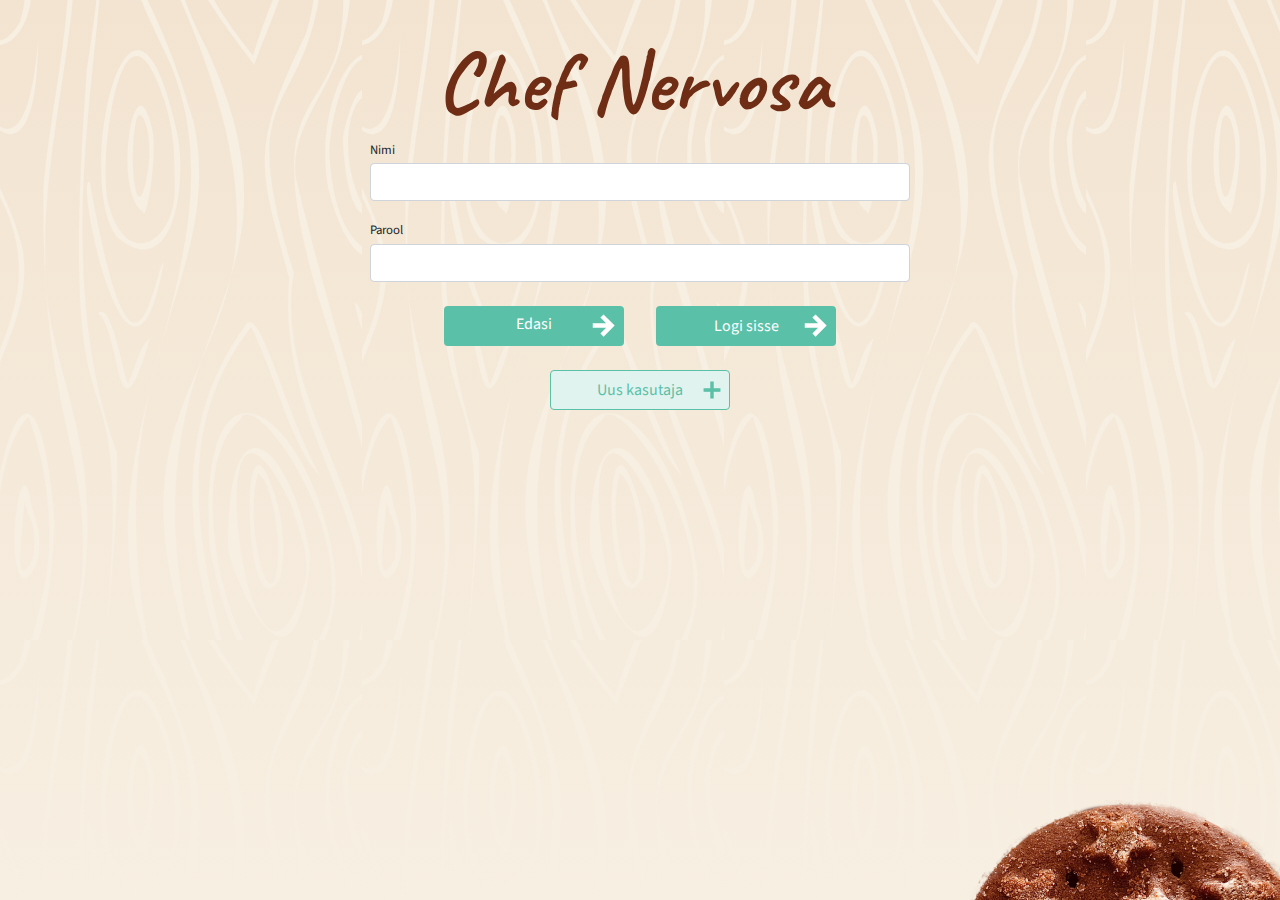
<file: index.html>
<!doctype html>
<html lang="en">

<head>
  <!-- Required meta tags -->
  <meta charset="utf-8">
  <meta name="viewport" content="width=device-width, initial-scale=1, shrink-to-fit=no">

  <!-- Bootstrap CSS -->
  <link rel="stylesheet" href="https://stackpath.bootstrapcdn.com/bootstrap/4.4.1/css/bootstrap.min.css"
    integrity="sha384-Vkoo8x4CGsO3+Hhxv8T/Q5PaXtkKtu6ug5TOeNV6gBiFeWPGFN9MuhOf23Q9Ifjh" crossorigin="anonymous">
  <link href="https://fonts.googleapis.com/css?family=Open+Sans:400,600,700&display=swap" rel="stylesheet">
  <link rel="stylesheet" href="nervosa.css">
  <title>C N login</title>
  <link href="https://fonts.googleapis.com/css?family=Caveat:700|Source+Sans+Pro:400,700&display=swap&subset=latin-ext"
    rel="stylesheet">
  <link href="https://fonts.googleapis.com/css?family=Merriweather+Sans&display=swap" rel="stylesheet">
</head>

<body>
  <main class="intro">
    <!--kypsis allservas-->
    <div class="suur-kypsis">
      <!-- <img src="kypsis_S.pnalt="Küpsise pilt"> -->
    </div>
    <div class="container-fluid">

      <!-- see on logo -->
      <div class="container pt-5 pb-3">
        <div class="row d-md-none">
          <!-- logo 2 rida väike-->
          <div class="ml-auto mr-auto">
            <img src="./pildid/chef-nervosa_suur-2.svg" alt="Chef Nervosa logo">
          </div>
        </div>
        <div class="row d-none d-md-flex">
          <!-- logo 1 rida suur-->
          <div class="ml-auto mr-auto">
            <img src="./pildid/chef-nervosa_suur-1.svg" alt="Chef Nervosa logo">
          </div>
        </div>
      </div>

      <!--sisselogimine-->
      <div class="container">
        <div class="row d-block">
          <div class="col-8 col-lg-6 ml-auto mr-auto">
            <form>
              <div class="form-group">
                <label for="kasutaja" class="label-sm">Nimi</label>
                <input type="text" class="form-control" id="kasutaja" aria-describedby="kasutajaHelp">
                <!-- <small id="kasutajalHelp" class="form-text text-muted">Kes sööb, see elab</small> -->
              </div>
              <div class="form-group">
                <label for="exampleInputPassword1" class="label-sm">Parool</label>
                <input type="password" class="form-control" id="exampleInputPassword1">
              </div>
              <div class="row keskel">
                <!--läheb sisse logimata edasi-->
                <a class="btn btn-primary mx-3 mt-2 nupp-icon nupp-edasi" href="cn_menyy.html" role="button">Edasi</a>
                <!--Ideaalses maailmas logib sise-->
                <button type="submit" class="btn btn-primary mx-3 mt-2 nupp-icon nupp-edasi">Logi sisse</button>
              </div>
              <div class="row keskel">
                <button type="submit" class="btn btn-outline-primary mx-3 nupp-icon nupp-lisa">Uus kasutaja</button>
              </div>
            </form>
          </div>
        </div>
      </div>
    </div>




  </main>

  <!-- Optional JavaScript -->
  <!-- jQuery first, then Popper.js, then Bootstrap JS -->
  <script src="https://code.jquery.com/jquery-3.4.1.slim.min.js"
    integrity="sha384-J6qa4849blE2+poT4WnyKhv5vZF5SrPo0iEjwBvKU7imGFAV0wwj1yYfoRSJoZ+n"
    crossorigin="anonymous"></script>
  <script src="https://cdn.jsdelivr.net/npm/popper.js@1.16.0/dist/umd/popper.min.js"
    integrity="sha384-Q6E9RHvbIyZFJoft+2mJbHaEWldlvI9IOYy5n3zV9zzTtmI3UksdQRVvoxMfooAo"
    crossorigin="anonymous"></script>
  <script src="https://stackpath.bootstrapcdn.com/bootstrap/4.4.1/js/bootstrap.min.js"
    integrity="sha384-wfSDF2E50Y2D1uUdj0O3uMBJnjuUD4Ih7YwaYd1iqfktj0Uod8GCExl3Og8ifwB6"
    crossorigin="anonymous"></script>
</body>

</html>
</file>
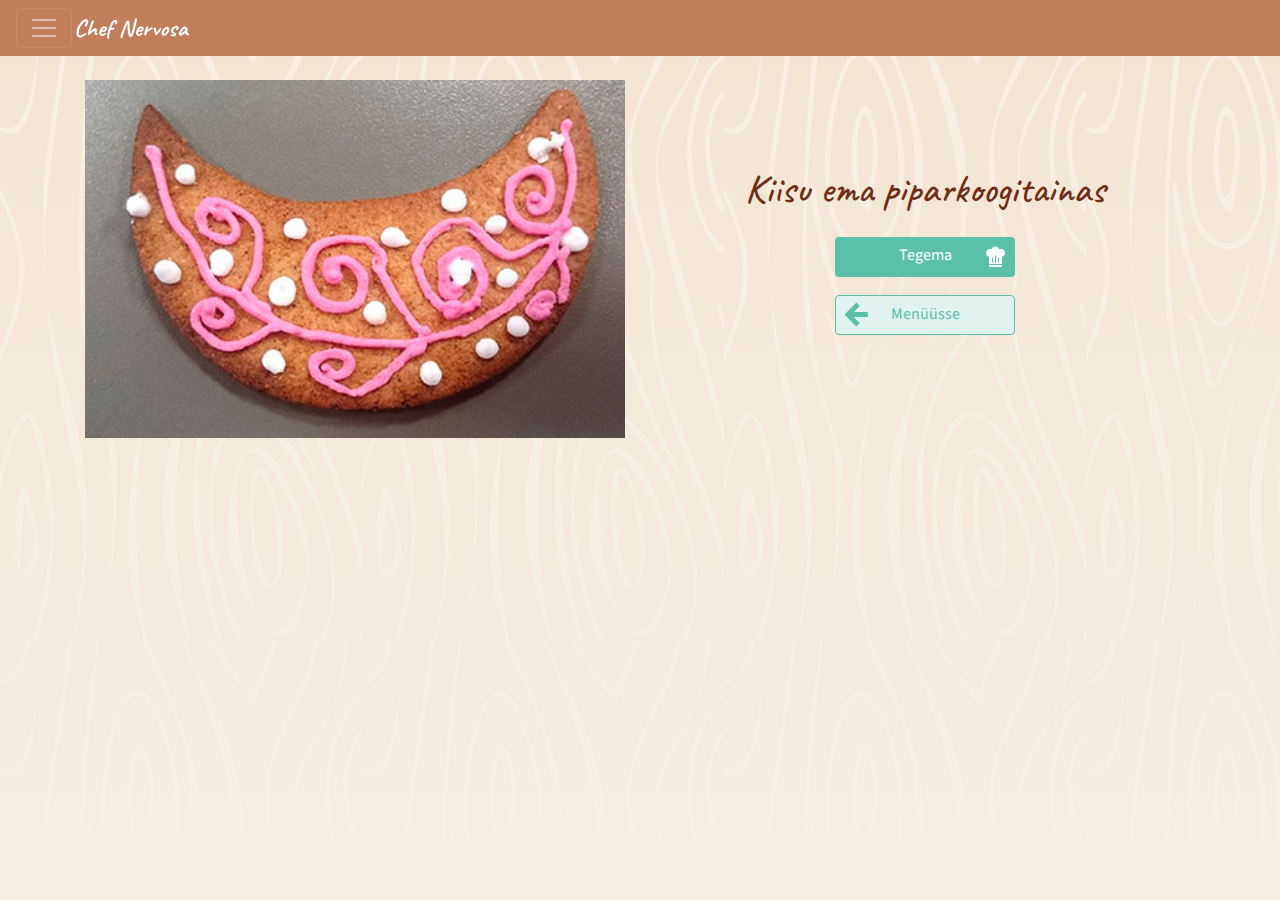
<file: cn-piparkoogid-ava.html>
<!doctype html>
<html lang="en">

<head>
  <!-- Required meta tags -->
  <meta charset="utf-8">
  <meta name="viewport" content="width=device-width, initial-scale=1, shrink-to-fit=no">

  <!-- Bootstrap CSS -->
  <!--  <link rel="stylesheet" href="https://stackpath.bootstrapcdn.com/bootstrap/4.4.1/css/bootstrap.min.css"
    integrity="sha384-Vkoo8x4CGsO3+Hhxv8T/Q5PaXtkKtu6ug5TOeNV6gBiFeWPGFN9MuhOf23Q9Ifjh" crossorigin="anonymous"> -->
  <link rel="stylesheet" href="bootstrap-theme.css">
  <link href="https://fonts.googleapis.com/css?family=Open+Sans:400,600,700&display=swap" rel="stylesheet">

  <link href="https://fonts.googleapis.com/css?family=Caveat:700|Source+Sans+Pro:400,700&display=swap&subset=latin-ext"
    rel="stylesheet">
  <link rel="stylesheet" href="nervosa.css">

  <title>CN piparkoogid ava</title>
</head>

<body>
  <main class="intro">
    <header>
      <nav class="navbar xnavbar-expand-md navbar-dark bg-secondary-semi">
        <!--hamburger-->
        <button class="navbar-toggler" type="button" data-toggle="collapse" data-target="#navbarTogglerDemo03"
          aria-controls="navbarTogglerDemo03" aria-expanded="false" aria-label="Toggle navigation">
          <span class="navbar-toggler-icon"></span>
        </button>
        <!--logo-->
        <img src="./pildid/page_title_chef-sm.svg" alt="Chef nervosa" class="mr-auto ml-1">
        <!--menyy read-->
        <div class="collapse navbar-collapse" id="navbarTogglerDemo03">
          <ul class="navbar-nav mr-auto mt-2 mt-lg-0">
            <li class="nav-item">
              <a class="nav-link" href="#">Meeldetuletus </a>
            </li>
            <li class="nav-item">
              <a class="nav-link" href="#">Ekraani seaded</a>
            </li>
            <li class="nav-item">
              <a class="nav-link" href="index.html">Logi välja</a>
            </li>
          </ul>
          <form class="form-inline my-2 my-lg-0">
            <input class="form-control mr-sm-2" type="search" placeholder="|" aria-label="otsi">
            <button class="btn btn-outline-primary my-1 my-sm-0" type="submit">Otsi</button>
          </form>
        </div>
      </nav>
    </header>


    <!--pilt-->
    <div class="container mt-4">
      <div class="row">
        <div class="col-12 col-md-6">
          <img src="./pildid/piparkoogikuu.jpg" class="img-fluid" alt="kaunistatud piparkook" width=100%>
        </div>
        <!--pealkirjad ja nupud-->
        <div class="col-12 col-md-6 mt-5 my-lg-auto">
          <h1 class="mb-4">Kiisu ema piparkoogitainas</h1>
          <div class="text-center mx-4">
            <p><a class="btn btn-primary nupp-icon nupp-myts" href="cn-piparkoogid-tegemine.html" role="button">Tegema</a></p>
            <p><a class="btn btn-outline-primary nupp-icon nupp-tagasi" href="cn_menyy.html" role="button">Menüüsse</a></p>
          </div>
        </div>
      </div>

    </div>
  </main>


  <!-- Optional JavaScript -->
  <!-- jQuery first, then Popper.js, then Bootstrap JS -->
  <script src="https://code.jquery.com/jquery-3.4.1.slim.min.js"
    integrity="sha384-J6qa4849blE2+poT4WnyKhv5vZF5SrPo0iEjwBvKU7imGFAV0wwj1yYfoRSJoZ+n"
    crossorigin="anonymous"></script>
  <script src="https://cdn.jsdelivr.net/npm/popper.js@1.16.0/dist/umd/popper.min.js"
    integrity="sha384-Q6E9RHvbIyZFJoft+2mJbHaEWldlvI9IOYy5n3zV9zzTtmI3UksdQRVvoxMfooAo"
    crossorigin="anonymous"></script>
  <script src="https://stackpath.bootstrapcdn.com/bootstrap/4.4.1/js/bootstrap.min.js"
    integrity="sha384-wfSDF2E50Y2D1uUdj0O3uMBJnjuUD4Ih7YwaYd1iqfktj0Uod8GCExl3Og8ifwB6"
    crossorigin="anonymous"></script>
</body>

</html>
</file>
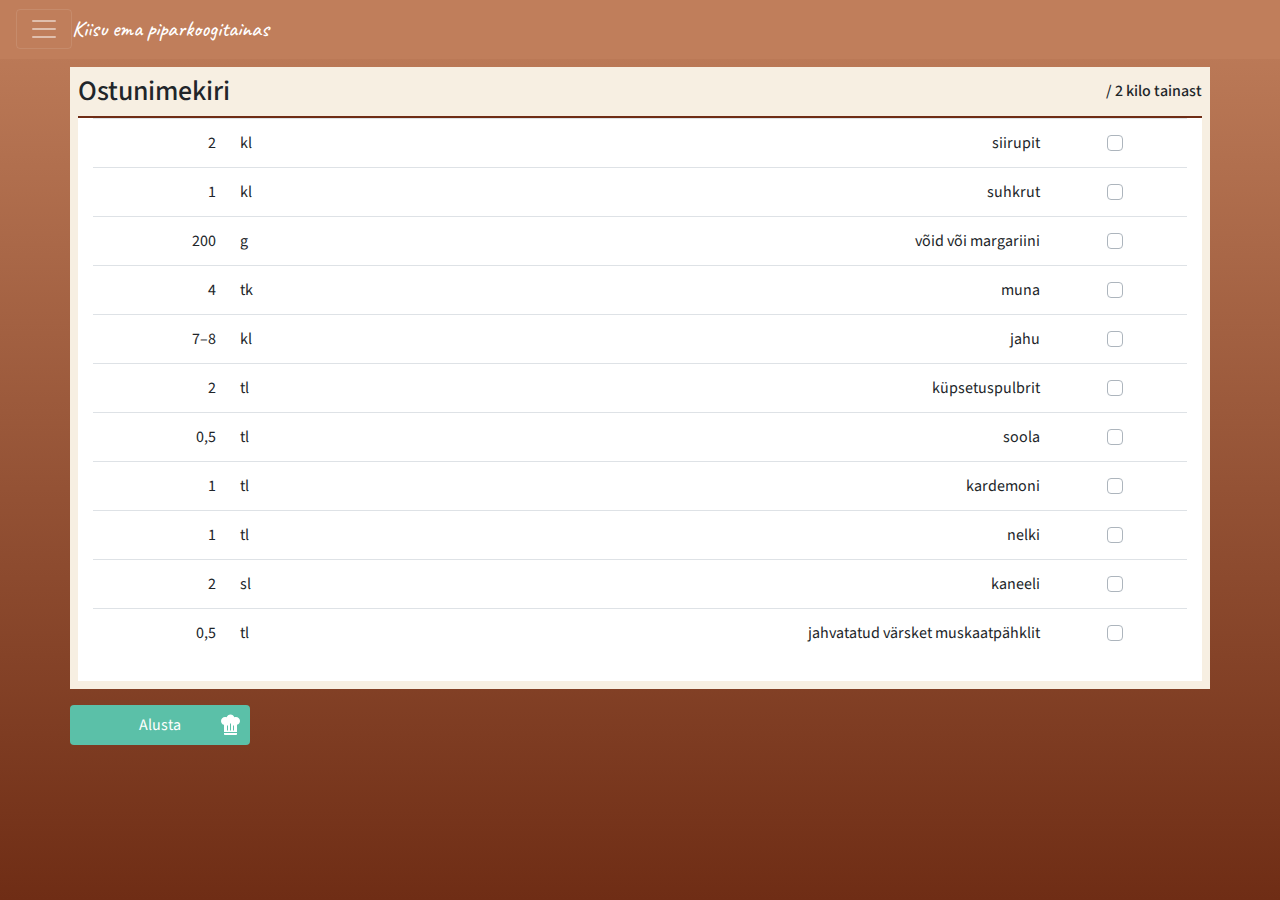
<file: cn-piparkoogid-ostma.html>
<!doctype html>
<html lang="en">

<head>
  <!-- Required meta tags -->
  <meta charset="utf-8">
  <meta name="viewport" content="width=device-width, initial-scale=1, shrink-to-fit=no">

  <!-- Bootstrap CSS -->
  <!--  <link rel="stylesheet" href="https://stackpath.bootstrapcdn.com/bootstrap/4.4.1/css/bootstrap.min.css"
    integrity="sha384-Vkoo8x4CGsO3+Hhxv8T/Q5PaXtkKtu6ug5TOeNV6gBiFeWPGFN9MuhOf23Q9Ifjh" crossorigin="anonymous"> -->
  <link rel="stylesheet" href="bootstrap-theme.css">
  <link href="https://fonts.googleapis.com/css?family=Open+Sans:400,600,700&display=swap" rel="stylesheet">
  <link href="https://fonts.googleapis.com/css?family=Caveat:700|Source+Sans+Pro:400,700&display=swap&subset=latin-ext"
    rel="stylesheet">
  <link rel="stylesheet" href="nervosa.css">

  <title>cn-ostunimekiri</title>
</head>

<body class="tegemine">
  <header>
    <nav class="navbar xnavbar-expand-md navbar-dark bg-secondary-semi">
      <!--hamburger-->
      <button class="navbar-toggler" type="button" data-toggle="collapse" data-target="#navbarTogglerDemo03"
        aria-controls="navbarTogglerDemo03" aria-expanded="false" aria-label="Toggle navigation">
        <span class="navbar-toggler-icon"></span>
      </button>
      <!--logo-->
      <h2>Kiisu ema piparkoogitainas</h2>
      <!--menyy read-->
      <div class="collapse navbar-collapse" id="navbarTogglerDemo03">
        <ul class="navbar-nav mr-auto mt-2 mt-lg-0">
          <li class="nav-item">
            <a class="nav-link" href="#">Meeldetuletus </a>
          </li>
          <li class="nav-item">
            <a class="nav-link" href="#">Ekraani seaded</a>
          </li>
          <li class="nav-item">
            <a class="nav-link" href="#">Logi välja</a>
          </li>
        </ul>
        <form class="form-inline my-2 my-lg-0">
          <input class="form-control mr-sm-2" type="search" placeholder="|" aria-label="otsi">
          <button class="btn btn-outline-primary my-1 my-sm-0" type="submit">Otsi</button>
        </form>
      </div>
    </nav>
  </header>

  <main>
    <!--kollane konteiner-->
    <div class="container mt-2 aken pb-2">
      <div class="row">
        <div class="col-6">
          <h3>Ostunimekiri</h3>
        </div>
        <div class="col-6 text-right my-auto">
          <h5>/ 2 kilo tainast</h5>
        </div>
      </div>
      <!--valge konteiner-->
      <div class="container valge pb-2">
        <table class="table">
          <tbody>
            <tr>
              <td class="text-right">2</td>
              <td>kl</td>
              <td class="text-right">siirupit</td>
              <td>
                <div class="custom-control custom-checkbox text-center">
                  <input type="checkbox" class="custom-control-input" id="customCheck1">
                  <label class="custom-control-label" for="customCheck1"></label>
                </div>
              </td>
            </tr>
            <tr>
              <td class="text-right">1</td>
              <td>kl</td>
              <td class="text-right">suhkrut</td>
              <td>
                <div class="custom-control custom-checkbox text-center">
                  <input type="checkbox" class="custom-control-input" id="customCheck2">
                  <label class="custom-control-label" for="customCheck2"></label>
                </div>
              </td>
            </tr>
            <tr>
              <td class="text-right">200</td>
              <td>g</td>
              <td class="text-right">võid või margariini</td>
              <td>
                <div class="custom-control custom-checkbox text-center">
                  <input type="checkbox" class="custom-control-input" id="customCheck3">
                  <label class="custom-control-label" for="customCheck3"></label>
                </div>
              </td>
            </tr>
            <tr>
              <td class="text-right">4</td>
              <td>tk</td>
              <td class="text-right">muna</td>
              <td>
                <div class="custom-control custom-checkbox text-center">
                  <input type="checkbox" class="custom-control-input" id="customCheck4">
                  <label class="custom-control-label" for="customCheck4"></label>
                </div>
              </td>
            </tr>
            <tr>
              <td class="text-right">7–8</td>
              <td>kl</td>
              <td class="text-right">jahu</td>
              <td>
                <div class="custom-control custom-checkbox text-center">
                  <input type="checkbox" class="custom-control-input" id="customCheck5">
                  <label class="custom-control-label" for="customCheck5"></label>
                </div>
              </td>
            </tr>
            <tr>
              <td class="text-right">2</td>
              <td>tl</td>
              <td class="text-right">küpsetuspulbrit</td>
              <td>
                <div class="custom-control custom-checkbox text-center">
                  <input type="checkbox" class="custom-control-input" id="customCheck6">
                  <label class="custom-control-label" for="customCheck6"></label>
                </div>
              </td>
            </tr>
            <tr>
              <td class="text-right">0,5</td>
              <td>tl</td>
              <td class="text-right">soola</td>
              <td>
                <div class="custom-control custom-checkbox text-center">
                  <input type="checkbox" class="custom-control-input" id="customCheck7" xchecked>
                  <label class="custom-control-label" for="customCheck7"></label>
                </div>
              </td>
            </tr>
            <tr>
              <td class="text-right">1</td>
              <td>tl</td>
              <td class="text-right">kardemoni</td>
              <td>
                <div class="custom-control custom-checkbox text-center">
                  <input type="checkbox" class="custom-control-input" id="customCheck8" xchecked>
                  <label class="custom-control-label" for="customCheck8"></label>
                </div>
              </td>
            </tr>
            <tr>
              <td class="text-right">1</td>
              <td>tl</td>
              <td class="text-right">nelki</td>
              <td>
                <div class="custom-control custom-checkbox text-center">
                  <input type="checkbox" class="custom-control-input" id="customCheck9" xchecked>
                  <label class="custom-control-label" for="customCheck9"></label>
                </div>
              </td>
            </tr>
            <tr>
              <td class="text-right">2</td>
              <td>sl</td>
              <td class="text-right">kaneeli</td>
              <td>
                <div class="custom-control custom-checkbox text-center">
                  <input type="checkbox" class="custom-control-input" id="customCheck10" xchecked>
                  <label class="custom-control-label" for="customCheck10"></label>
                </div>
              </td>
            </tr>
            <tr>
              <td class="text-right">0,5</td>
              <td>tl</td>
              <td class="text-right">jahvatatud värsket muskaatpähklit</td>
              <td>
                <div class="custom-control custom-checkbox text-center">
                  <input type="checkbox" class="custom-control-input" id="customCheck11">
                  <label class="custom-control-label" for="customCheck11"></label>
                </div>
              </td>
            </tr>
          </tbody>
        </table>
      </div>
    </div>
    </div>
    <!--nupud-->
    <div class="container">
      <!-- Button trigger modal -->
      <div class="row">
        <button type="button" class="btn btn-primary my-3 nupp-icon nupp-myts " data-toggle="modal"
        data-target="#retsepti-sammud">
        Alusta
      </button>
      </div>
    </div>
  </main>

  <!-- Optional JavaScript -->
  <!-- jQuery first, then Popper.js, then Bootstrap JS -->
  <script src="https://code.jquery.com/jquery-3.4.1.slim.min.js"
    integrity="sha384-J6qa4849blE2+poT4WnyKhv5vZF5SrPo0iEjwBvKU7imGFAV0wwj1yYfoRSJoZ+n"
    crossorigin="anonymous"></script>
  <script src="https://cdn.jsdelivr.net/npm/popper.js@1.16.0/dist/umd/popper.min.js"
    integrity="sha384-Q6E9RHvbIyZFJoft+2mJbHaEWldlvI9IOYy5n3zV9zzTtmI3UksdQRVvoxMfooAo"
    crossorigin="anonymous"></script>
  <script src="https://stackpath.bootstrapcdn.com/bootstrap/4.4.1/js/bootstrap.min.js"
    integrity="sha384-wfSDF2E50Y2D1uUdj0O3uMBJnjuUD4Ih7YwaYd1iqfktj0Uod8GCExl3Og8ifwB6"
    crossorigin="anonymous"></script>
  <script src="app.js"></script>
</body>

</html>
</file>
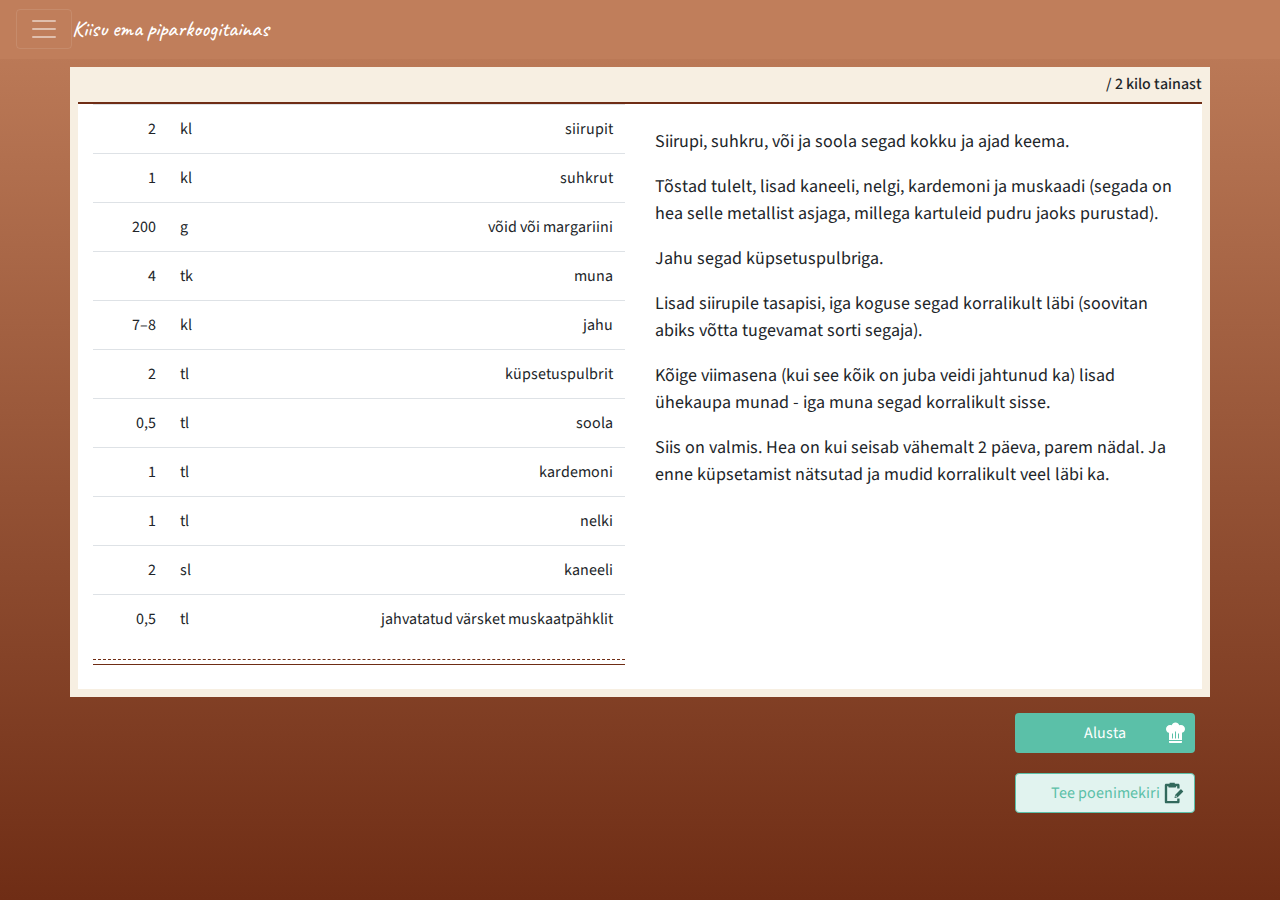
<file: cn-piparkoogid-tegemine.html>
<!doctype html>
<html lang="en">

<head>
  <!-- Required meta tags -->
  <meta charset="utf-8">
  <meta name="viewport" content="width=device-width, initial-scale=1, shrink-to-fit=no">

  <!-- Bootstrap CSS -->
  <!--  <link rel="stylesheet" href="https://stackpath.bootstrapcdn.com/bootstrap/4.4.1/css/bootstrap.min.css"
    integrity="sha384-Vkoo8x4CGsO3+Hhxv8T/Q5PaXtkKtu6ug5TOeNV6gBiFeWPGFN9MuhOf23Q9Ifjh" crossorigin="anonymous"> -->
  <link rel="stylesheet" href="bootstrap-theme.css">
  <link href="https://fonts.googleapis.com/css?family=Open+Sans:400,600,700&display=swap" rel="stylesheet">

  <link href="https://fonts.googleapis.com/css?family=Caveat:700|Source+Sans+Pro:400,700&display=swap&subset=latin-ext"
    rel="stylesheet">
  <link rel="stylesheet" href="nervosa.css">

  <title>cn-tegemine</title>
</head>

<body class="tegemine">
  <header>
    <nav class="navbar xnavbar-expand-md navbar-dark bg-secondary-semi">
      <!--hamburger-->
      <button class="navbar-toggler" type="button" data-toggle="collapse" data-target="#navbarTogglerDemo03"
        aria-controls="navbarTogglerDemo03" aria-expanded="false" aria-label="Toggle navigation">
        <span class="navbar-toggler-icon"></span>
      </button>
      <!--logo-->
      <h2>Kiisu ema piparkoogitainas</h2>
      <!--menyy read-->
      <div class="collapse navbar-collapse" id="navbarTogglerDemo03">
        <ul class="navbar-nav mr-auto mt-2 mt-lg-0">
          <li class="nav-item">
            <a class="nav-link" href="#">Meeldetuletus </a>
          </li>
          <li class="nav-item">
            <a class="nav-link" href="#">Ekraani seaded</a>
          </li>
          <li class="nav-item">
            <a class="nav-link" href="index.html">Logi välja</a>
          </li>
        </ul>
        <form class="form-inline my-2 my-lg-0">
          <input class="form-control mr-sm-2" type="search" placeholder="|" aria-label="otsi">
          <button class="btn btn-outline-primary my-1 my-sm-0" type="submit">Otsi</button>
        </form>
      </div>
    </nav>
  </header>

  <main>
    <!--kollane konteiner-->
    <div class="container mt-2 aken pb-2">
      <h5 class="text-right">/ 2 kilo tainast</h5>
      <!--valge konteiner-->
      <div class="container valge pb-2">
        <div class="row">
          <!--koostisained-->
          <div class="col-12 col-md-6">
            <table class="table">
              <tbody>
                <tr>
                  <td class="text-right">2</td>
                  <td>kl</td>
                  <td class="text-right">siirupit</td>
                </tr>
                <tr>
                  <td class="text-right">1</td>
                  <td>kl</td>
                  <td class="text-right">suhkrut</td>
                </tr>
                <tr>
                  <td class="text-right">200</td>
                  <td>g</td>
                  <td class="text-right">võid või margariini</td>
                </tr>
                <tr>
                  <td class="text-right">4</td>
                  <td>tk</td>
                  <td class="text-right">muna</td>
                </tr>
                <tr>
                  <td class="text-right">7–8</td>
                  <td>kl</td>
                  <td class="text-right">jahu</td>
                </tr>
                <tr>
                  <td class="text-right">2</td>
                  <td>tl</td>
                  <td class="text-right">küpsetuspulbrit</td>
                </tr>
                <tr>
                  <td class="text-right">0,5</td>
                  <td>tl</td>
                  <td class="text-right">soola</td>
                </tr>
                <tr>
                  <td class="text-right">1</td>
                  <td>tl</td>
                  <td class="text-right">kardemoni</td>
                </tr>
                <tr>
                  <td class="text-right">1</td>
                  <td>tl</td>
                  <td class="text-right">nelki</td>
                </tr>
                <tr>
                  <td class="text-right">2</td>
                  <td>sl</td>
                  <td class="text-right">kaneeli</td>
                </tr>
                <tr>
                  <td class="text-right">0,5</td>
                  <td>tl</td>
                  <td class="text-right">jahvatatud värsket muskaatpähklit</td>
                </tr>
              </tbody>
            </table>
            <hr>
          </div>
          <!--valmistusjuhend-->
          <div class="col-12 col-md-6 mt-4" id="steps">
            <div class="step">
              <div>
                <p>Siirupi, suhkru, või ja soola segad kokku ja ajad keema. </p>
              </div>
            </div>
            <div class="step">
              <div>
                <p>Tõstad tulelt, lisad kaneeli, nelgi, kardemoni ja muskaadi (segada on hea selle metallist asjaga,
                  millega kartuleid pudru jaoks purustad).</p>
              </div>
            </div>
            <div class="step">
              <div>
                <p>Jahu segad küpsetuspulbriga.</p>
              </div>
            </div>
            <div class="step">
              <div>
                <p>Lisad siirupile tasapisi, iga koguse segad korralikult läbi (soovitan abiks võtta tugevamat sorti
                  segaja).</p>
              </div>
            </div>
            <div class="step">
              <div>
                <p>Kõige viimasena (kui see kõik on juba veidi jahtunud ka) lisad ühekaupa munad - iga muna segad
                  korralikult sisse. </p>
              </div>
            </div>
            <div class="step">
              <div>
                <p>Siis on valmis. Hea on kui seisab vähemalt 2 päeva, parem nädal. Ja enne küpsetamist nätsutad ja
                  mudid korralikult veel läbi ka. </p>
              </div>
            </div>
          </div>
        </div>
      </div>
    </div>

    <!--nupud-->
    <div class="container">
      <div class="row justify-content-end">
        <!-- Button tegemise modali jaoks -->
        <div class="col-12 text-right">
          <button type="button" class="btn btn-primary my-3 nupp-icon nupp-myts" data-toggle="modal"
            data-target="#retsepti-sammud">
            Alusta
          </button>
        </div>
        <!--Button ostunimekirja modali jaoks-->
        <div class="col-12 text-right">
          <button type="button" class="btn btn-outline-primary my-1 nupp-icon nupp-list" data-toggle="modal"
            data-target="#ostunimekiri">
            Tee poenimekiri
          </button>
        </div>

        <!-- Button poenimekirja jaoks-->
        <!--         <div class="col-12 text-right">
          <p><a role="button" class="btn btn-outline-primary nupp-icon nupp-list" href="cn-piparkoogid-ostma.html">Tee
              poenimekiri</a></p>
        </div>
      </div> -->
      </div>
    </div>

    <!--Modalid-->

    <!-- Modal tegemine -->
    <div class="modal fade" id="retsepti-sammud" tabindex="-1" role="dialog" aria-labelledby="exampleModalLabel"
      aria-hidden="true">
      <div class="modal-dialog  modal-dialog-centered modal-xl modal-full" role="document">
        <div class="modal-content">
          <div class="modal-header">
            <h5 class="modal-title" id="exampleModalLabel">♨</h5>
            <button type="button" class="close" data-dismiss="modal" aria-label="Close">
              <span aria-hidden="true">&times;</span>
            </button>
          </div>
          <div class="modal-body">
            <!--karussell-->
            <div id="carouselExampleIndicators" class="carousel slide d-flex" data-interval="false" data-ride="false">
              <ol class="carousel-indicators">
                <li data-target="#carouselExampleIndicators" data-slide-to="0" class="active"></li>
                <li data-target="#carouselExampleIndicators" data-slide-to="1"></li>
                <li data-target="#carouselExampleIndicators" data-slide-to="2"></li>
                <li data-target="#carouselExampleIndicators" data-slide-to="3"></li>
                <li data-target="#carouselExampleIndicators" data-slide-to="4"></li>
                <li data-target="#carouselExampleIndicators" data-slide-to="5"></li>
              </ol>
              <!--slaidid-->
              <div class="carousel-inner text-center px-5 my-auto" id="stepper">
                <!--kaval javascript tegutseb-->
              </div>
              <!--edasi-tagasi nupud-->
              <a class="carousel-control-prev" href="#carouselExampleIndicators" role="button" data-slide="prev">
                <span class="carousel-control-prev-icon" aria-hidden="true"></span>
                <span class="sr-only">Previous</span>
              </a>
              <a class="carousel-control-next" href="#carouselExampleIndicators" role="button" data-slide="next">
                <span class="carousel-control-next-icon" aria-hidden="true"></span>
                <span class="sr-only">Next</span>
              </a>
              <!--Alumine suur nutpp-->
            </div>
            <!-- <button type="button" class="btn btn-circle btn-xl ml-auto mt-2" data-slide="next">Edasi</button> -->
            <p class=text-center>
              <a class="btn btn-circle btn-xl active" href="#carouselExampleIndicators" role="button" data-slide="next">
              </a>
            </p>
          </div>
          <!--modal jätkub-->
          <div class="modal-footer">
          </div>
        </div>
      </div>
    </div>
    <!--Modal ostunimekiri-->
    <div class="modal fade" id="ostunimekiri" tabindex="-1" role="dialog" aria-labelledby="exampleModalLongTitle"
      aria-hidden="true">
      <div class="modal-dialog" role="document">
        <div class="modal-content">
          <div class="modal-header">
            <h4 class="modal-title ml-4 mt-1" id="exampleModalLongTitle">Ostunimekiri</h4>
            <button type="button" class="close" data-dismiss="modal" aria-label="Close">
              <span aria-hidden="true">&times;</span>
            </button>
          </div>
          <div class="modal-body">
            <table class="table">
              <tbody>
                <tr>
                  <td class="text-right">2</td>
                  <td>kl</td>
                  <td class="text-right">siirupit</td>
                  <td>
                    <div class="custom-control custom-checkbox text-center">
                      <input type="checkbox" class="custom-control-input" id="customCheck1">
                      <label class="custom-control-label" for="customCheck1"></label>
                    </div>
                  </td>
                </tr>
                <tr>
                  <td class="text-right">1</td>
                  <td>kl</td>
                  <td class="text-right">suhkrut</td>
                  <td>
                    <div class="custom-control custom-checkbox text-center">
                      <input type="checkbox" class="custom-control-input" id="customCheck2">
                      <label class="custom-control-label" for="customCheck2"></label>
                    </div>
                  </td>
                </tr>
                <tr>
                  <td class="text-right">200</td>
                  <td>g</td>
                  <td class="text-right">võid või margariini</td>
                  <td>
                    <div class="custom-control custom-checkbox text-center">
                      <input type="checkbox" class="custom-control-input" id="customCheck3">
                      <label class="custom-control-label" for="customCheck3"></label>
                    </div>
                  </td>
                </tr>
                <tr>
                  <td class="text-right">4</td>
                  <td>tk</td>
                  <td class="text-right">muna</td>
                  <td>
                    <div class="custom-control custom-checkbox text-center">
                      <input type="checkbox" class="custom-control-input" id="customCheck4">
                      <label class="custom-control-label" for="customCheck4"></label>
                    </div>
                  </td>
                </tr>
                <tr>
                  <td class="text-right">7–8</td>
                  <td>kl</td>
                  <td class="text-right">jahu</td>
                  <td>
                    <div class="custom-control custom-checkbox text-center">
                      <input type="checkbox" class="custom-control-input" id="customCheck5">
                      <label class="custom-control-label" for="customCheck5"></label>
                    </div>
                  </td>
                </tr>
                <tr>
                  <td class="text-right">2</td>
                  <td>tl</td>
                  <td class="text-right">küpsetuspulbrit</td>
                  <td>
                    <div class="custom-control custom-checkbox text-center">
                      <input type="checkbox" class="custom-control-input" id="customCheck6">
                      <label class="custom-control-label" for="customCheck6"></label>
                    </div>
                  </td>
                </tr>
                <tr>
                  <td class="text-right">0,5</td>
                  <td>tl</td>
                  <td class="text-right">soola</td>
                  <td>
                    <div class="custom-control custom-checkbox text-center">
                      <input type="checkbox" class="custom-control-input" id="customCheck7" xchecked>
                      <label class="custom-control-label" for="customCheck7"></label>
                    </div>
                  </td>
                </tr>
                <tr>
                  <td class="text-right">1</td>
                  <td>tl</td>
                  <td class="text-right">kardemoni</td>
                  <td>
                    <div class="custom-control custom-checkbox text-center">
                      <input type="checkbox" class="custom-control-input" id="customCheck8" xchecked>
                      <label class="custom-control-label" for="customCheck8"></label>
                    </div>
                  </td>
                </tr>
                <tr>
                  <td class="text-right">1</td>
                  <td>tl</td>
                  <td class="text-right">nelki</td>
                  <td>
                    <div class="custom-control custom-checkbox text-center">
                      <input type="checkbox" class="custom-control-input" id="customCheck9" xchecked>
                      <label class="custom-control-label" for="customCheck9"></label>
                    </div>
                  </td>
                </tr>
                <tr>
                  <td class="text-right">2</td>
                  <td>sl</td>
                  <td class="text-right">kaneeli</td>
                  <td>
                    <div class="custom-control custom-checkbox text-center">
                      <input type="checkbox" class="custom-control-input" id="customCheck10" xchecked>
                      <label class="custom-control-label" for="customCheck10"></label>
                    </div>
                  </td>
                </tr>
                <tr>
                  <td class="text-right">0,5</td>
                  <td>tl</td>
                  <td class="text-right">jahvatatud värsket muskaatpähklit</td>
                  <td>
                    <div class="custom-control custom-checkbox text-center">
                      <input type="checkbox" class="custom-control-input" id="customCheck11">
                      <label class="custom-control-label" for="customCheck11"></label>
                    </div>
                  </td>
                </tr>
              </tbody>
            </table>
          </div>
          <div class="modal-footer">
            <button type="button" class="btn btn-primary nupp-icon nupp-thumbs" data-dismiss="modal">Olemas!</button>
          </div>
        </div>
      </div>
    </div>

  </main>

  <!-- Optional JavaScript -->
  <!-- jQuery first, then Popper.js, then Bootstrap JS -->
  <script src="https://code.jquery.com/jquery-3.4.1.slim.min.js"
    integrity="sha384-J6qa4849blE2+poT4WnyKhv5vZF5SrPo0iEjwBvKU7imGFAV0wwj1yYfoRSJoZ+n"
    crossorigin="anonymous"></script>
  <script src="https://cdn.jsdelivr.net/npm/popper.js@1.16.0/dist/umd/popper.min.js"
    integrity="sha384-Q6E9RHvbIyZFJoft+2mJbHaEWldlvI9IOYy5n3zV9zzTtmI3UksdQRVvoxMfooAo"
    crossorigin="anonymous"></script>
  <script src="https://stackpath.bootstrapcdn.com/bootstrap/4.4.1/js/bootstrap.min.js"
    integrity="sha384-wfSDF2E50Y2D1uUdj0O3uMBJnjuUD4Ih7YwaYd1iqfktj0Uod8GCExl3Og8ifwB6"
    crossorigin="anonymous"></script>
  <script src="app.js"></script>
</body>

</html>
</file>
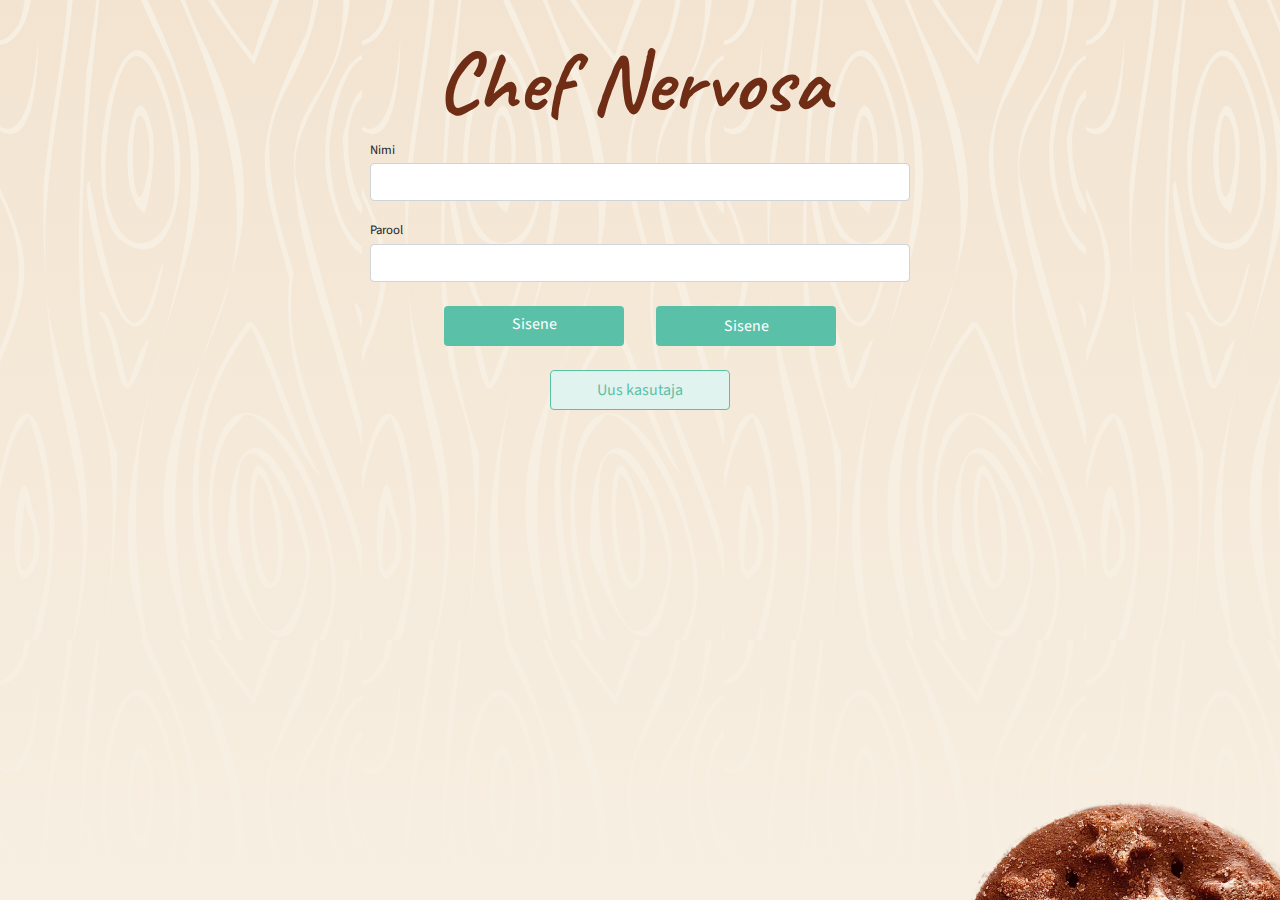
<file: cn_ login.html>
<!doctype html>
<html lang="en">

<head>
  <!-- Required meta tags -->
  <meta charset="utf-8">
  <meta name="viewport" content="width=device-width, initial-scale=1, shrink-to-fit=no">

  <!-- Bootstrap CSS -->
  <link rel="stylesheet" href="https://stackpath.bootstrapcdn.com/bootstrap/4.4.1/css/bootstrap.min.css"
    integrity="sha384-Vkoo8x4CGsO3+Hhxv8T/Q5PaXtkKtu6ug5TOeNV6gBiFeWPGFN9MuhOf23Q9Ifjh" crossorigin="anonymous">
  <link href="https://fonts.googleapis.com/css?family=Open+Sans:400,600,700&display=swap" rel="stylesheet">
  <link rel="stylesheet" href="nervosa.css">
  <title>C N login</title>
  <link href="https://fonts.googleapis.com/css?family=Caveat:700|Source+Sans+Pro:400,700&display=swap&subset=latin-ext"
  rel="stylesheet">
  <link href="https://fonts.googleapis.com/css?family=Merriweather+Sans&display=swap" rel="stylesheet">
</head>

<body>
  <main class="intro">
        <!--kypsis allservas-->
        <div class="suur-kypsis">
          <!-- <img src="kypsis_S.pnalt="Küpsise pilt"> -->
      </div>
    <div class="container-fluid">

      <!-- see on logo -->
      <div class="container pt-5 pb-3">
        <div class="row d-md-none">
          <!-- logo 2 rida väike-->
          <div class="ml-auto mr-auto">
            <img src="chef-nervosa_suur-2.svg" alt="Chef Nervosa logo">
          </div>
        </div>
        <div class="row d-none d-md-flex">
          <!-- logo 1 rida suur-->
          <div class="ml-auto mr-auto">
            <img src="chef-nervosa_suur-1.svg" alt="Chef Nervosa logo">
          </div>
        </div>
      </div>

      <!--sisselogimine-->
      <div class="container">
        <div class="row d-block">
          <div class="col-8 col-lg-6 ml-auto mr-auto">
            <form>
              <div class="form-group">
                <label for="kasutaja" class="label-sm">Nimi</label>
                <input type="text" class="form-control" id="kasutaja" aria-describedby="kasutajaHelp">
                <!-- <small id="kasutajalHelp" class="form-text text-muted">Kes sööb, see elab</small> -->
              </div>
              <div class="form-group">
                <label for="exampleInputPassword1" class="label-sm">Parool</label>
                <input type="password" class="form-control" id="exampleInputPassword1">
              </div>
              <div class="row keskel">
                <a class="btn btn-primary mx-3 mt-2" href="cn_menyy.html" role="button">Sisene</a>

                <button type="submit" class="btn btn-primary mr-3 ml-3 mt-2">Sisene</button>
              </div>
              <div class="row keskel">
                <button type="submit" class="btn btn-outline-primary   mr-3 ml-3">Uus kasutaja</button>
              </div>
            </form>
          </div>
        </div>
      </div>
    </div>




  </main>

  <!-- Optional JavaScript -->
  <!-- jQuery first, then Popper.js, then Bootstrap JS -->
  <script src="https://code.jquery.com/jquery-3.4.1.slim.min.js"
    integrity="sha384-J6qa4849blE2+poT4WnyKhv5vZF5SrPo0iEjwBvKU7imGFAV0wwj1yYfoRSJoZ+n"
    crossorigin="anonymous"></script>
  <script src="https://cdn.jsdelivr.net/npm/popper.js@1.16.0/dist/umd/popper.min.js"
    integrity="sha384-Q6E9RHvbIyZFJoft+2mJbHaEWldlvI9IOYy5n3zV9zzTtmI3UksdQRVvoxMfooAo"
    crossorigin="anonymous"></script>
  <script src="https://stackpath.bootstrapcdn.com/bootstrap/4.4.1/js/bootstrap.min.js"
    integrity="sha384-wfSDF2E50Y2D1uUdj0O3uMBJnjuUD4Ih7YwaYd1iqfktj0Uod8GCExl3Og8ifwB6"
    crossorigin="anonymous"></script>
</body>

</html>
</file>
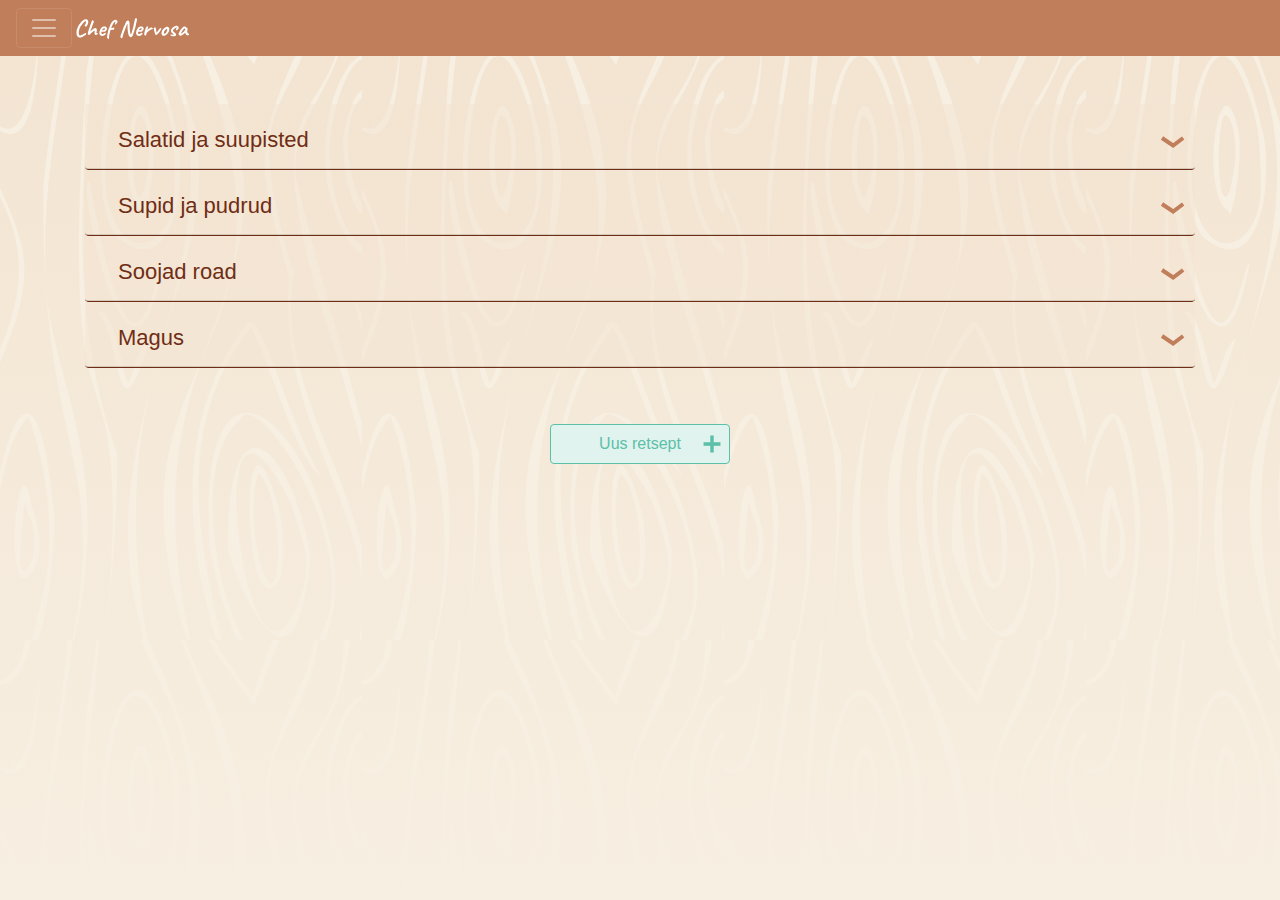
<file: cn_menyy.html>
<!doctype html>
<html lang="en">

<head>
  <!-- Required meta tags -->
  <meta charset="utf-8">
  <meta name="viewport" content="width=device-width, initial-scale=1, shrink-to-fit=no">

  <!-- Bootstrap CSS -->
  <!--  <link rel="stylesheet" href="https://stackpath.bootstrapcdn.com/bootstrap/4.4.1/css/bootstrap.min.css"
    integrity="sha384-Vkoo8x4CGsO3+Hhxv8T/Q5PaXtkKtu6ug5TOeNV6gBiFeWPGFN9MuhOf23Q9Ifjh" crossorigin="anonymous"> -->
  <link rel="stylesheet" href="bootstrap-theme.css">
  <link href="https://fonts.googleapis.com/css?family=Open+Sans:400,600,700&display=swap" rel="stylesheet">
  <link rel="stylesheet" href="nervosa.css">

  <title>C N valik</title>
</head>

<body>
  <main class="intro">

  <header>
    <nav class="navbar xnavbar-expand-md navbar-dark bg-secondary-semi">
      <!--hamburger-->
      <button class="navbar-toggler" type="button" data-toggle="collapse" data-target="#navbarTogglerDemo03"
        aria-controls="navbarTogglerDemo03" aria-expanded="false" aria-label="Toggle navigation">
        <span class="navbar-toggler-icon"></span>
      </button>
      <!--logo-->
      <img src="./pildid/page_title_chef-sm.svg" alt="Chef nervosa" class="mr-auto ml-1">
      <!--menyy read-->
      <div class="collapse navbar-collapse" id="navbarTogglerDemo03">
        <ul class="navbar-nav mr-auto mt-2 mt-lg-0">
          <li class="nav-item">
            <a class="nav-link" href="#">Meeldetuletus </a>
          </li>
          <li class="nav-item">
            <a class="nav-link" href="#">Ekraani seaded</a>
          </li>
          <li class="nav-item">
            <a class="nav-link" href="index.html">Logi välja</a>
          </li>
        </ul>
        <form class="form-inline my-2 my-lg-0">
          <input class="form-control mr-sm-2" type="search" placeholder="|" aria-label="otsi">
          <button class="btn btn-outline-primary my-1 my-sm-0" type="submit">Otsi</button>
        </form>
      </div>
    </nav>
  </header>

    <div class="container">
      <div id="accordion" class="mt-5">
        <!--nr 1-->
        <div class="card">
          <div class="card-header" id="headingOne">
            <h5 class="mb-0">
              <button class="btn subtitle" data-toggle="collapse" data-target="#collapseOne" aria-expanded="true"
                aria-controls="collapseOne">
                Salatid ja suupisted
              </button>
            </h5>
          </div>
          <div id="collapseOne" class="collapse" aria-labelledby="headingOne" data-parent="#accordion">
            <div class="card-body bg-secondary-light">
              <ul class="list-unstyled ml-4">
                <li>Hapukapsasalat</li>
                <li>Kartulisalat</li>
                <li>Rosolje suitsukanaga</li>
                <li>Singirullid</li>
              </ul>
            </div>
          </div>
        </div>
        <!--nr 2-->
        <div class="card">
          <div class="card-header" id="headingTwo">
            <h5 class="mb-0">
              <button class="btn subtitle" data-toggle="collapse" data-target="#collapseTwo" aria-expanded="false"
                aria-controls="collapseTwo">
                Supid ja pudrud
              </button>
            </h5>
          </div>
          <div id="collapseTwo" class="collapse" aria-labelledby="headingTwo" data-parent="#accordion">
            <div class="card-body bg-secondary-light">
              <ul class="list-unstyled ml-4">
                <li>Kana-klimbisupp</li>
                <li>Kõrvitsasupp kookospiimaga</li>
                <li>Mannapuder</li>
                <li>Tomati-spinatisupp</li>
              </ul>
            </div>
          </div>
        </div>
        <!--nr 3-->
        <div class="card">
          <div class="card-header" id="headingThree">
            <h5 class="mb-0">
              <button class="btn subtitle" data-toggle="collapse" data-target="#collapseThree" aria-expanded="false"
                aria-controls="collapseThree">
                Soojad road
              </button>
            </h5>
          </div>
          <div id="collapseThree" class="collapse" aria-labelledby="headingThree" data-parent="#accordion">
            <div class="card-body bg-secondary-light">
              <ul class="list-unstyled ml-4">
                <li>Ahjujuurikad</li>
                <li>Kana-spinati panniroog</li>
                <li>Taimne karri</li>
              </ul>
            </div>
          </div>
        </div>
        <!--nr 4-->
        <div class="card">
          <div class="card-header" id="headingFour">
            <h5 class="mb-0">
              <button class="btn collapsed subtitle" data-toggle="collapse" data-target="#collapseFour"
                aria-expanded="false" aria-controls="collapseFour">
                Magus
              </button>
            </h5>
          </div>
          <div id="collapseFour" class="collapse" aria-labelledby="headingFour" data-parent="#accordion">
            <div class="card-body  bg-secondary-light">
              <ul class="list-unstyled ml-4">
                <li><a href="cn-piparkoogid-ava.html">Kiisu ema piparkoogitainas</a></li>
                <li>Mannavaht</li>
                <li>Rabarberijäätis</li>
              </ul>
            </div>
          </div>
        </div>
      </div>
      <div class="row keskel mx-2 mt-5">
        <button type="submit" class="btn btn-outline-primary mx- mt-2 nupp-icon nupp-lisa">Uus retsept</button>
      </div>
    </div>

  </main>

  <!-- Optional JavaScript -->
  <!-- jQuery first, then Popper.js, then Bootstrap JS -->
  <script src="https://code.jquery.com/jquery-3.4.1.slim.min.js"
    integrity="sha384-J6qa4849blE2+poT4WnyKhv5vZF5SrPo0iEjwBvKU7imGFAV0wwj1yYfoRSJoZ+n"
    crossorigin="anonymous"></script>
  <script src="https://cdn.jsdelivr.net/npm/popper.js@1.16.0/dist/umd/popper.min.js"
    integrity="sha384-Q6E9RHvbIyZFJoft+2mJbHaEWldlvI9IOYy5n3zV9zzTtmI3UksdQRVvoxMfooAo"
    crossorigin="anonymous"></script>
  <script src="https://stackpath.bootstrapcdn.com/bootstrap/4.4.1/js/bootstrap.min.js"
    integrity="sha384-wfSDF2E50Y2D1uUdj0O3uMBJnjuUD4Ih7YwaYd1iqfktj0Uod8GCExl3Og8ifwB6"
    crossorigin="anonymous"></script>
</body>

</html>
</file>
<file: nervosa.css>
.bg-secondary-dark {
    background-color: #6F2D15;
}

.bg-secondary-semi {
    background-color: #C07E5B;
}

.bg-secondary-light {
    background-color: rgba(247, 239, 226, .8);
}
body {
    height: 100vh;
    font-family: 'Source Sans Pro', sans-serif;
    background-color: #F3E4D1;  /* fallback for old browsers */
    background: linear-gradient(to bottom, #F3E4D1, #F7EFE2);  
}

.carousel {
    zzzfont-size: 1.6em;
    padding-left: 12px;
    padding-right: 12px;
    padding-top: 10px;
    height: 65vh;
  }

.carousel-control-prev, .carousel-control-next {
    width: 8%;
}

 .carousel-control-next-icon {
    background-image: url("data:image/svg+xml;charset=utf8,%3Csvg xmlns='http://www.w3.org/2000/svg' fill='%23C07E5B' viewBox='0 0 8 8'%3E%3Cpath d='M2.75 0l-1.5 1.5 2.5 2.5-2.5 2.5 1.5 1.5 4-4-4-4z'/%3E%3C/svg%3E");
  }

 .carousel-control-prev-icon {
    background-image: url("data:image/svg+xml;charset=utf8,%3Csvg xmlns='http://www.w3.org/2000/svg' fill='%23C07E5B' viewBox='0 0 8 8'%3E%3Cpath d='M5.25 0l-4 4 4 4 1.5-1.5-2.5-2.5 2.5-2.5-1.5-1.5z'/%3E%3C/svg%3E");
   }

.carousel-indicators li {
   background-color: #C07E5B;
   }

.carousel p { /* õpetus karusseli üeal*/
    font-size: 1.4em;
    line-height: 1.2em;
    color: #6F2D15;
}

.intro {
    position: relative;
    height: 100%;
    background: url(./pildid/puidumuster.svg);
}

.tegemine {
    background: linear-gradient(to bottom, #C07E5B, #6F2D15);
}

.aken { /* see on tegemise ekraani beezh aken ja kogus */
    background-color:#F7EFE2;
    padding: 8px;
}

.valge { /* see on tegemise ekraani valge alus */
    background-color:#fff;
    border-top: 2pt solid  #6F2D15;
}

/* ma { see variant töötab omaette nõnda, et küpsis on õiges kohas */
/*     height: 100%;
    background: url(./pildid/kypsis_S.png);
    background-position: right bottom;
    background-repeat: no-repeat;
} */

.label-sm {
    font-size: .8em;
    margin-bottom: .2rem;
}

.btn {
    min-width: 180px;
    height: 40px;
    /* max-width: 400px; */
}

@media only screen and (max-width: 768px) {
      .btn-primary, .btn-outline-primary {
          display: block;
          width: 100%;        }
    }

.btn-primary{
    background-color: #5BC0A8;
    border: #5BC0A8;
}

.btn-outline-primary {
    background-color: #E1F3EF;
    color: #5BC0A8;
    border-color: #5BC0A8;
}

.btn-primary:hover, .btn-outline-primary:hover {
    background-color: #4B9E8A;
    border: #5BC0A8;
}

.btn-primary:not(:disabled):not(.disabled):active, .btn-primary:not(:disabled):not(.disabled).active, .show>.btn-primary.dropdown-toggle, .btn-outline-primary:not(:disabled):not(.disabled).active, .btn-outline-primary:not(:disabled):not(.disabled):active, .show>.btn-outline-primary.dropdown-toggle {
    color: #fff;
    background-color: #C07E5B;
    border-color: #6F2D15;
}

.keskel {
    justify-content: center;
    margin-top: 1rem;
    margin-bottom: 1.5rem;
}

.suur-kypsis {
    background: url(./pildid/kypsis_S.png);
    background-repeat: no-repeat;
    position: absolute;
    bottom: 0px;
    right: -30px;
    height: 100px;
    width: 360px;
}

.card {
    border: none;
    border-bottom: 1px solid #6F2D15;
    background: none;
}

.card-header {
    background: rgba(243, 228, 209, .5);
}

.card-header button::after {
    content: url("./ikoon/nool-alla-menyy.svg");
    position: absolute;
    right: 10px;
    top: 20px;
}

xxx.card-header button.collapsed::after {
    content: "<";
    display:inline-block;
    width:18px;
    height:16px;
    margin:4px 8px 0 10px;
}

.subtitle {
    font-size: 1.375rem;
    text-align: start;
    color: #6F2D15;
}

li, li a {
    font-size: 1.125rem;
    color:  #6F2D15;
    margin-bottom: 4px;
 }

 h1, h2 {
    font-family: 'Caveat', Georgia, 'Times New Roman', Times, serif;
    color: #6F2D15;
    text-align: center;
 }

 h2 {
    color: #fff;
    margin-right: auto;
    font-size: 1.4rem;
    padding-top: 8px;
 }
 
 h5 {
     font-size: 1em;
 }

 hr {
    height: 4px;
    border-top:1px dashed #6F2D15;
    border-bottom: 1px solid #6F2D15;
 }

 p {
    font-size: 18px; 
    line-height: 1.5em;
     margin-bottom: 1em;
 }

 .btn-circle.btn-xl { /* Suur ümmargune nupp */
    background-color: #4B9E8A;
    border: 1px solid  #4B9E8A;
    color: #fff;
    height: 128px;
    min-width: 128px;
    padding: 10px 16px;
    border-radius: 50%;
    font-size: 24px;
    line-height: 1.33;
    background-image: url("./ikoon/thumbs-up.svg");
    background-size: 64px 64px;
    background-repeat: no-repeat;
    background-position: center;
    /* background-size: contain; */
}

.nupp-icon {
    background-size: 24px;
    background-repeat: no-repeat;
    background-position-x: 95%;
    background-position-y: center;
}

 .nupp-myts {
    background-image: url("./ikoon/myts.svg");
}

.nupp-list {
   background-image: url("./ikoon/poodi-dark.svg");
}

.nupp-thumbs {
    background-image: url("./ikoon/thumbs-up.svg");
 }

 .nupp-lisa {
    background-size: 18px;
    background-image: url("./ikoon/lisa.svg");
 }

 .nupp-edasi {
    background-image: url("./ikoon/edasi.svg");
 }

 .nupp-tagasi {
    background-position-x: 5%;
    background-image: url("./ikoon/tagasi.svg");
 }

.hazmuch {
    border-top: 2px solid  #6F2D15;
    }

.hazmuch ~ .hazmuch {
    border-top: none;
    }
</file>
